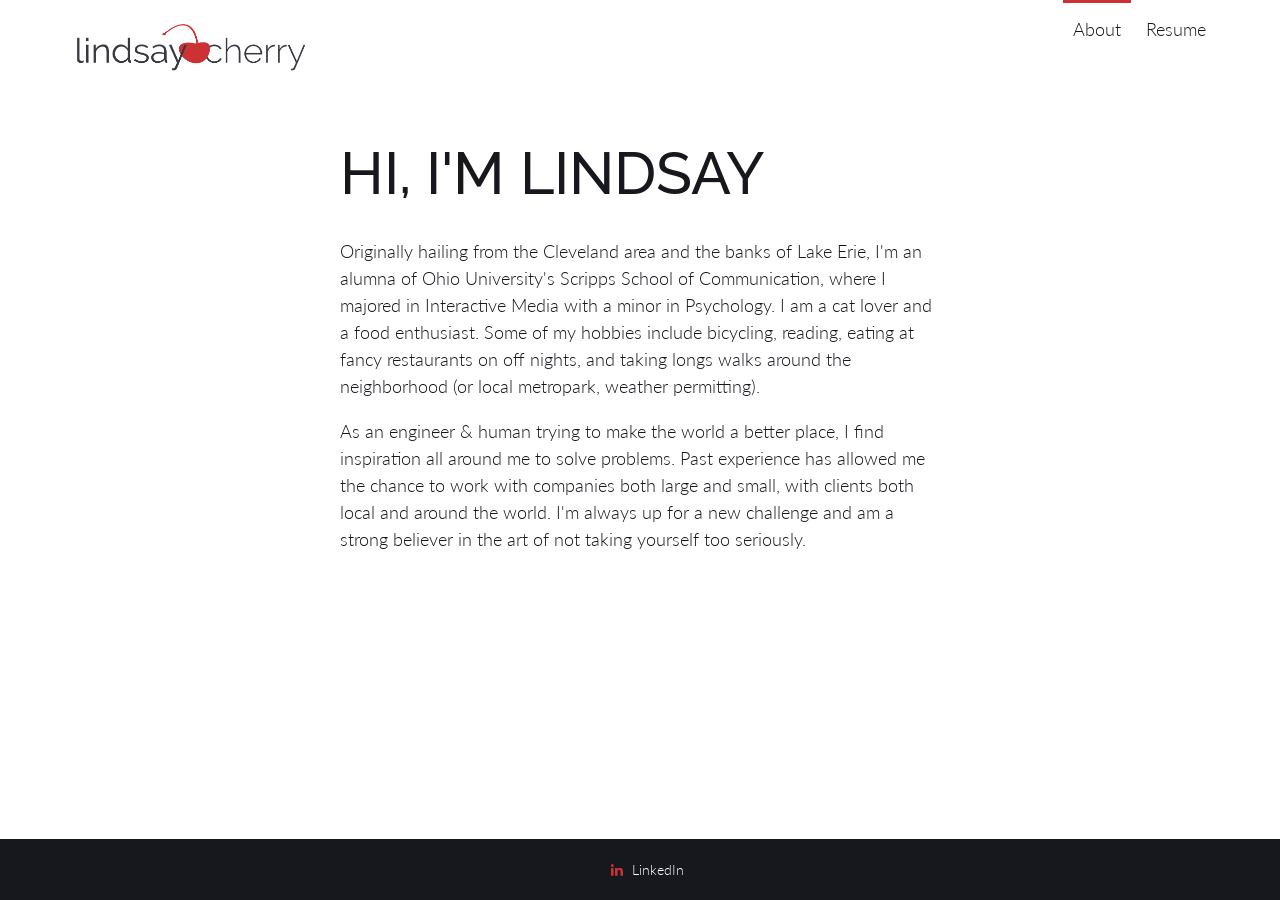
<file: index.html>
<!DOCTYPE html>
<html lang="en">

<head>
  <meta content="text/html;charset=utf-8" http-equiv="Content-Type">
  <meta http-equiv="X-UA-Compatible" content="IE=edge">
  <meta name="viewport" content="width=device-width, initial-scale=1" />
  <title>Lindsay Cherry</title>
  <link href="styles/main.css" rel="stylesheet" type="text/css">
  <link href='https://fonts.googleapis.com/css?family=Lato:400,300,700' rel='stylesheet' type='text/css'>
  <link href='https://fonts.googleapis.com/css?family=Raleway:400,500' rel='stylesheet' type='text/css'>
  <link rel="stylesheet" href="https://maxcdn.bootstrapcdn.com/font-awesome/4.5.0/css/font-awesome.min.css">

  <!-- Google tag (gtag.js) -->
  <script async src="https://www.googletagmanager.com/gtag/js?id=G-62R9J1REP9"></script>
  <script>
    window.dataLayer = window.dataLayer || [];
    function gtag() { dataLayer.push(arguments); }
    gtag('js', new Date());

    gtag('config', 'G-62R9J1REP9');
  </script>
</head>

<body>

  <header role="banner">
    <div class="wrap">
      <a class="logo" href="index.html"><img src="images/lc-logot.png" alt="Back to About - Lindsay Cherry logo"></a>
      <nav class="header-nav">
        <ul>
          <li class="active"><a href="index.html">About</a></li>
          <li><a href="resume.html">Resume</a></li>
        </ul>
      </nav>
    </div>
  </header>

  <main class="main-content about-page" role="main">

    <div class="wrap">

      <div class="photo">
      </div>

      <div class="bio">
        <h1>Hi, I'm Lindsay</h1>
        <p>Originally hailing from the Cleveland area and the banks of Lake Erie, I'm an alumna of Ohio
          University's Scripps School of Communication, where I majored in Interactive Media with a minor in
          Psychology. I am a cat lover and a food enthusiast. Some of my hobbies include bicycling, reading,
          eating at fancy restaurants on off nights, and taking longs walks around the neighborhood (or local
          metropark, weather permitting).</p>

        <p>As an engineer &amp; human trying to make the world a better place, I find inspiration all around me
          to solve problems. Past experience has allowed me the chance to work with
          companies both large and small, with clients both local and around the world. I'm always up for a
          new challenge and am a strong believer in the art of not taking yourself too seriously.</p>
      </div>

    </div>

  </main>

  <footer>
    <div class="wrap">

      <p><i class="fa fa-linkedin"></i> <a href="https://www.linkedin.com/in/lindsaycherry" target="_blank">LinkedIn</a>
      </p>

    </div>
  </footer>

</body>

</html>
</file>
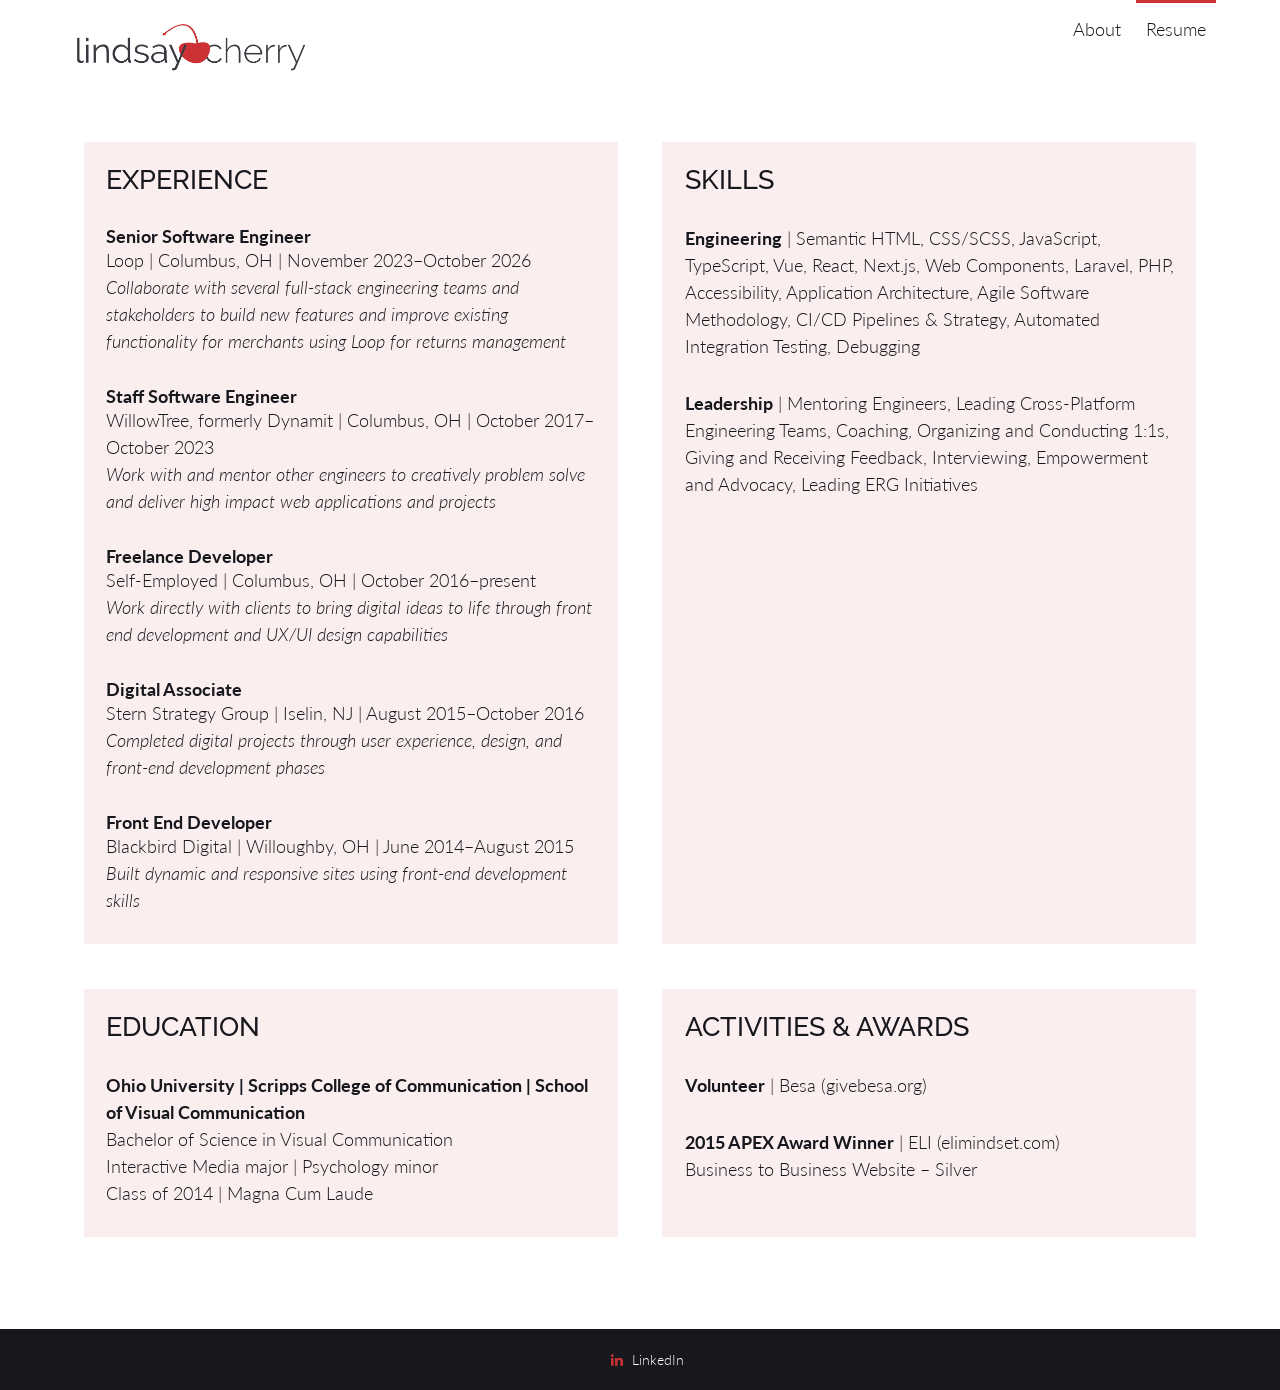
<file: resume.html>
<!DOCTYPE html>
<html lang="en">

<head>
	<meta content="text/html;charset=utf-8" http-equiv="Content-Type">
	<meta http-equiv="X-UA-Compatible" content="IE=edge">
	<meta name="viewport" content="width=device-width, initial-scale=1" />
	<title>Lindsay Cherry</title>
	<link href="styles/main.css" rel="stylesheet" type="text/css">
	<link href='https://fonts.googleapis.com/css?family=Lato:400,300,700' rel='stylesheet' type='text/css'>
	<link href='https://fonts.googleapis.com/css?family=Raleway:400,500' rel='stylesheet' type='text/css'>
	<link rel="stylesheet" href="https://maxcdn.bootstrapcdn.com/font-awesome/4.5.0/css/font-awesome.min.css">

	<!-- Global site tag (gtag.js) - Google Analytics -->
	<script async src="https://www.googletagmanager.com/gtag/js?id=G-62R9J1REP9"></script>
	<script>
		window.dataLayer = window.dataLayer || [];
		function gtag() { dataLayer.push(arguments); }
		gtag('js', new Date());

		gtag('config', 'G-62R9J1REP9');
	</script>
</head>

<body>

	<header role="banner">
		<div class="wrap">
			<a class="logo" href="index.html"><img src="images/lc-logot.png" alt="Lindsay Cherry logo"></a>
			<nav class="header-nav">
				<ul>
					<li><a href="index.html">About</a></li>
					<li class="active"><a href="resume.html">Resume</a></li>
				</ul>
			</nav>
		</div>
	</header>

	<main class="main-content resume-page" role="main">

		<div class="wrap">

			<div class="resume">

				<div class="resume-block resume-experience">
					<h2>EXPERIENCE</h2>

					<h3>Senior Software Engineer</h3>
					<p>Loop | Columbus, OH | November 2023–October 2026<br>
						<span class="desc">Collaborate with several full-stack engineering teams and stakeholders to
							build new features and improve existing functionality for merchants using Loop for returns
							management</span>
					</p>

					<h3>Staff Software Engineer</h3>
					<p>WillowTree, formerly Dynamit | Columbus, OH | October 2017–October 2023<br>
						<span class="desc">Work with and mentor other engineers to creatively problem solve and
							deliver high impact web applications and projects</span>
					</p>

					<h3>Freelance Developer</h3>
					<p>Self-Employed | Columbus, OH | October 2016–present<br>
						<span class="desc">Work directly with clients to bring digital ideas to life through front end
							development and UX/UI design capabilities</span>
					</p>

					<h3>Digital Associate</h3>
					<p>Stern Strategy Group | Iselin, NJ | August 2015–October 2016<br>
						<span class="desc">Completed digital projects through user experience, design, and front-end
							development phases</span>
					</p>

					<h3>Front End Developer</h3>
					<p>Blackbird Digital | Willoughby, OH | June 2014–August 2015<br>
						<span class="desc">Built dynamic and responsive sites using front-end development skills</span>
					</p>

				</div>

				<div class="resume-block resume-skills">
					<h2>SKILLS</h2>
					<p><strong>Engineering</strong> | Semantic HTML, CSS/SCSS, JavaScript, TypeScript, Vue, React,
						Next.js, Web Components, Laravel, PHP, Accessibility, Application Architecture, Agile Software
						Methodology, CI/CD Pipelines &amp; Strategy, Automated Integration Testing, Debugging</p>
					<p><strong>Leadership</strong> | Mentoring Engineers, Leading Cross-Platform Engineering Teams,
						Coaching, Organizing and Conducting 1:1s, Giving and Receiving Feedback, Interviewing,
						Empowerment and Advocacy, Leading ERG Initiatives</p>
				</div>

				<div class="resume-block resume-edu">
					<h2>EDUCATION</h2>
					<p><strong>Ohio University | Scripps College of Communication | School of Visual
							Communication</strong><br>
						Bachelor of Science in Visual Communication<br>
						Interactive Media major | Psychology minor<br>
						Class of 2014 | Magna Cum Laude</p>
				</div>

				<div class="resume-block resume-awards">
					<h2>ACTIVITIES &AMP; AWARDS</h2>

					<p><strong>Volunteer</strong> | Besa (givebesa.org)</p>
					<p><strong>2015 APEX Award Winner</strong> | ELI (elimindset.com)<br>
						Business to Business Website – Silver</p>
				</div>

			</div>

		</div>

	</main>

	<footer>
		<div class="wrap">

			<p><i class="fa fa-linkedin"></i> <a href="https://www.linkedin.com/in/lindsaycherry"
					target="_blank">LinkedIn</a></p>

		</div>
	</footer>

</body>

</html>
</file>
<file: styles/main.css>
html, body {
  margin: 0;
  padding: 0;
  font-size: 18px;
  font-family: "Lato", serif;
  color: #17171e;
  font-weight: 300;
  position: relative;
  height: 100%; }

body {
  display: -webkit-box;
  display: -ms-flexbox;
  display: flex;
  -webkit-box-orient: vertical;
  -webkit-box-direction: normal;
  -ms-flex-direction: column;
  flex-direction: column; }

.wrap {
  width: 90%;
  margin: 0 auto; }

img {
  max-width: 100%;
  height: auto; }

h1 {
  font-size: 2em; }

h2 {
  font-size: 1.5em; }

h1, h2 {
  font-family: "Raleway", sans-serif;
  text-transform: uppercase;
  font-weight: 500;
  margin-bottom: 30px; }

h3 {
  font-size: 1em; }

p {
  font-size: 1em;
  line-height: 1.5em; }

@media only screen and (min-width: 900px) {
  h1 {
    font-size: 3.25em; }

  h2 {
    font-size: 1.5em; } }
.main-content {
  padding: 20px 0 50px; 
  -webkit-box-flex: 1;
  -ms-flex: 1 0 auto;
  flex: 1 0 auto; }

/* ABOUT */
.about-page .bio {
  max-width: 600px;
  margin: 0 auto; }

/* RESUME */
.resume-page .resume {
  background: #fbeeee;
  padding: 20px; }
.resume-page .resume-block {
  border-bottom: solid 1px #c6c6d4;
  padding-bottom: 30px;
  margin-bottom: 30px; }
  .resume-page .resume-block:last-of-type {
    border-bottom: none;
    padding-bottom: 0; }
.resume-page h3 {
  margin: 0; }
.resume-page p {
  margin: 0 auto 30px; }
.resume-page span.desc {
  font-style: italic; }

@media only screen and (min-width: 600px) {
  /* RESUME */
  .resume-page .resume {
    background: white;
    display: -webkit-box;
    display: -ms-flexbox;
    display: flex;
    -webkit-box-pack: justify;
    -ms-flex-pack: justify;
    justify-content: space-between;
    flex-flow: row wrap;
    -webkit-flex-flow: row wrap; }
  .resume-page .resume-block {
    width: 44%;
    padding: 0 2%;
    border-bottom: none;
    padding-bottom: 0;
    margin: 2% 0;
    background: #fbeeee; } }
header {
  text-align: center;
  padding: 20px 0 0; }
  header nav {
    text-align: center; }
    header nav li {
      display: inline-block;
      padding: 0 10px; }
    header nav a {
      color: #17171e;
      text-decoration: none;
      -webkit-transition: all .3s ease, opacity .3s ease;
      -moz-transition: all .3s ease, opacity .3s ease;
      -o-transition: all .3s ease, opacity .3s ease;
      transition: all .3s ease, opacity .3s ease; }
      header nav a:hover {
        color: #cc3234;
        -webkit-transition: all .3s ease, opacity .3s ease;
        -moz-transition: all .3s ease, opacity .3s ease;
        -o-transition: all .3s ease, opacity .3s ease;
        transition: all .3s ease, opacity .3s ease; }

nav ul {
  padding: 0; }
  nav ul li.active {
    border-top: solid 3px #cc3234;
    padding-top: 15px;
    margin-top: -10px; }

@media only screen and (min-width: 600px) {
  header {
    padding: 0; }

  header .wrap {
    display: -webkit-box;
    display: -ms-flexbox;
    display: flex;
    -webkit-box-pack: justify;
    -ms-flex-pack: justify;
    justify-content: space-between; }

  .logo {
    padding: 20px 0 0; }
    .logo img {
      width: 250px; }

  nav ul {
    margin-top: 10px; } }
footer {
  background: #17171e;
  font-weight: 300;
  padding: 20px 0;
  text-align: center;
  font-size: 14px; }
  footer p, footer i {
    color: #cc3234;
    margin: 0; }
  footer i {
    margin: 0 5px 0 15px; }
  footer i.fa-envelope {
    margin-left: 0; }
  footer a {
    color: #fff;
    text-decoration: none;
    -webkit-transition: all .3s ease, opacity .3s ease;
    -moz-transition: all .3s ease, opacity .3s ease;
    -o-transition: all .3s ease, opacity .3s ease;
    transition: all .3s ease, opacity .3s ease; }
    footer a:hover {
      color: #cc3234;
      -webkit-transition: all .3s ease, opacity .3s ease;
      -moz-transition: all .3s ease, opacity .3s ease;
      -o-transition: all .3s ease, opacity .3s ease;
      transition: all .3s ease, opacity .3s ease; }

/*# sourceMappingURL=main.css.map */
</file>
